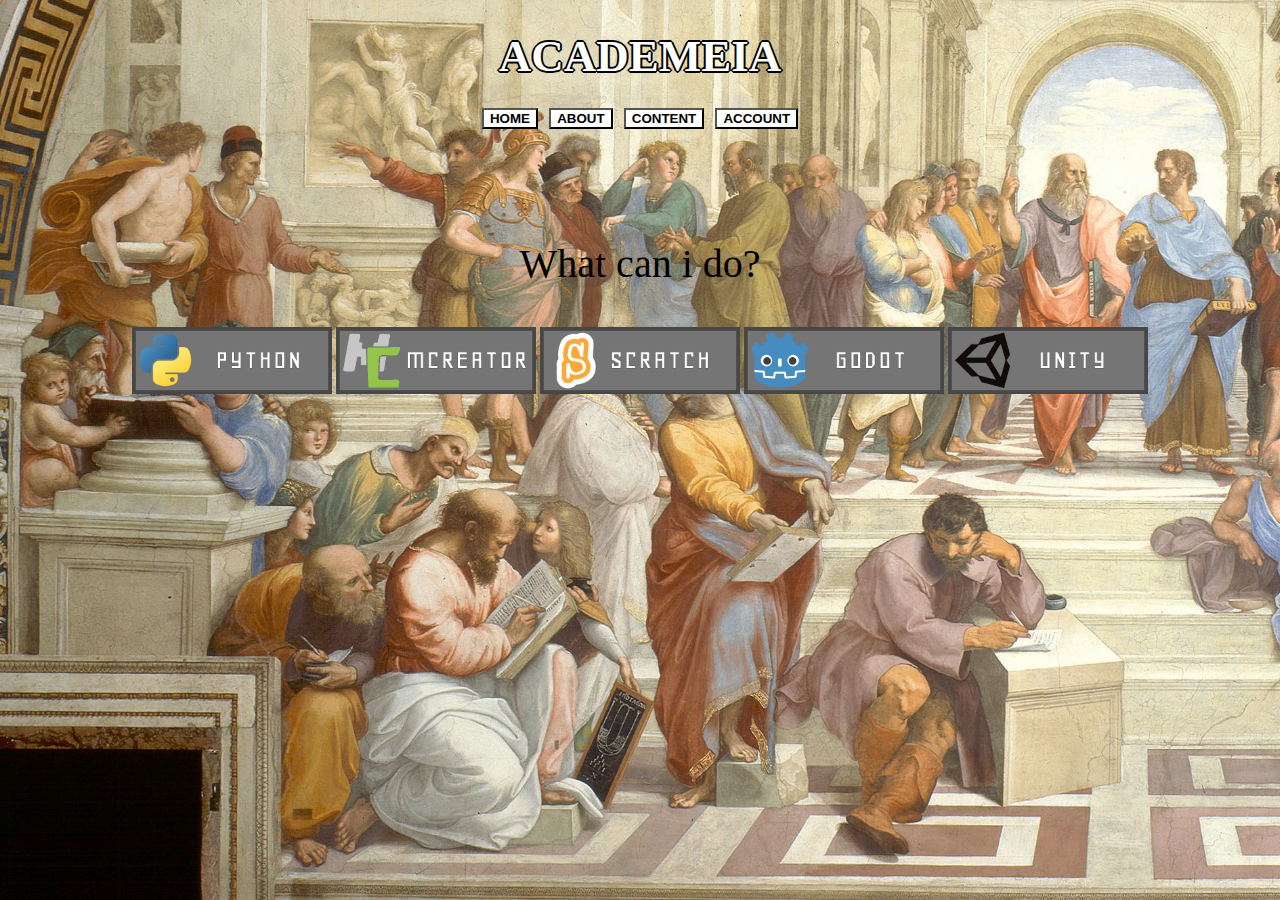
<file: academeia.wtf/index.html>
<!DOCTYPE html>
<html>
    <head>
        <title>Academeia</title>
        <link rel="stylesheet" type="text/css" href="style.css">
    </head>
    <body style="
                 background-image: url(background.jpg);
                 background-repeat: no-repeat;
                 background-attachment: fixed;
                 background-size: cover;
                 text-align: center
                 ">
        <h1 style="font-size: 45px;" class="ol-black">
            <strong>ACADEMEIA</strong><br>
                <button style="background-color: white;"><a class="anti-link" href="index.html"><strong>HOME</strong></a></button>
                <button style="background-color: white;"><a class="anti-link" href="about.html"><strong>ABOUT</strong></a></button>
                <button style="background-color: white;"><a class="anti-link" href="content.html"><strong>CONTENT</strong></a></button>
                <button style="background-color: white;"><a class="anti-link" href="account.html"><strong>ACCOUNT</strong></a></button>
        </h1>
        <br>
        <br>
        <div>
            
            <p style="font-size: 40px;"><p>
            <p style="font-size: 40px;">What can i do?<p>
            <a href="https://www.python.org/about" target="_blank"><img src="PY.jpg" width="200px"></a>
            <a href="https://mcreator.net/about" target="_blank"><img src="MC.jpg" width="200px"></a>
            <a href="https://scratch.mit.edu/about" target="_blank"><img src="S.jpg" width="200px"></a>
            <a href="https://godotengine.org/" target="_blank"><img src="GD.jpg" width="200px"></a>
            <a href="https://unity.com/" target="_blank"><img src="CS.jpg" width="200px"></a>
            
        </div>
    </body>
</html>
</file>
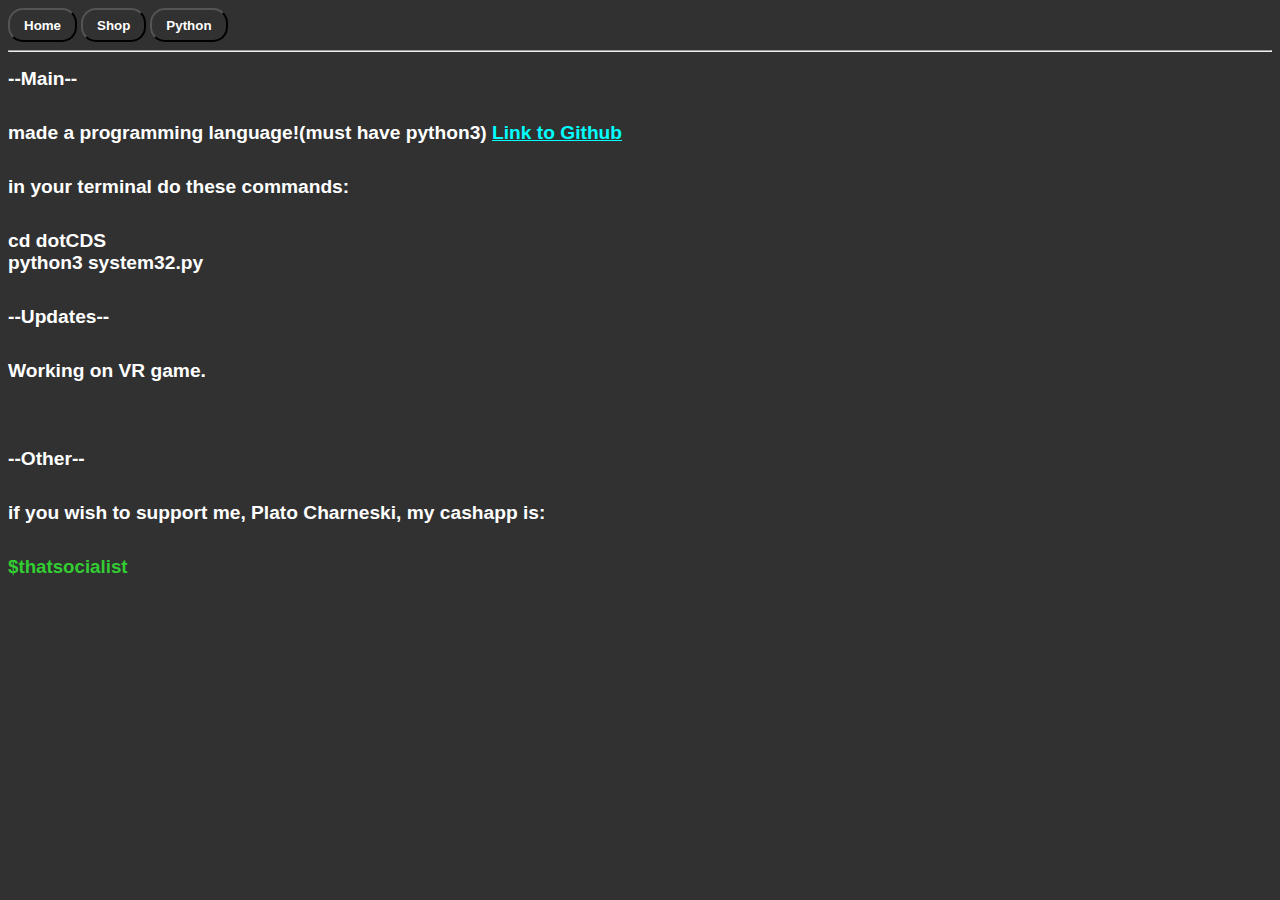
<file: academeia.wtf/SwiftSpider.github.io-master/SwiftSpider.github.io-master/index.html>
<!DOCTYPE html>
<html>
<head>
  <title>Home</title>
  <link href="cssScripts/homecss.css" rel="stylesheet" type="text/css" />
</head><body>
<header>
<button class="navb"><a href="./index.html" class="navb" title="Home page"><strong>Home</strong></a></button>
<button class="navb"><a href="./CON.html" class="navb" title="Quick Learn"><strong>Shop</strong></a></button>
<button class="navb"><a href="./python.html" class="navb" title="Quick Learn"><strong>Python</strong></a></button>
<hr>
</header>
<h2>--Main--</h2>
<h5>made a programming language!(must have python3) <a href="https://github.com/SwiftSpider/dotCDS">Link to Github</a></h5>
<h5>in your terminal do these commands:</h5>
<h5>cd dotCDS<br>python3 system32.py</h5>
<div>
<h2>--Updates--</h2>
<h5>Working on VR game.</h5>
<br>

<h2>--Other--</h2>
<h5>if you wish to support me, Plato Charneski, my cashapp is:</h5>
<h3 class="cashappuser" id="myInput"><strong>$thatsocialist</strong></h3>
</div>
</body>
</html>
</file>
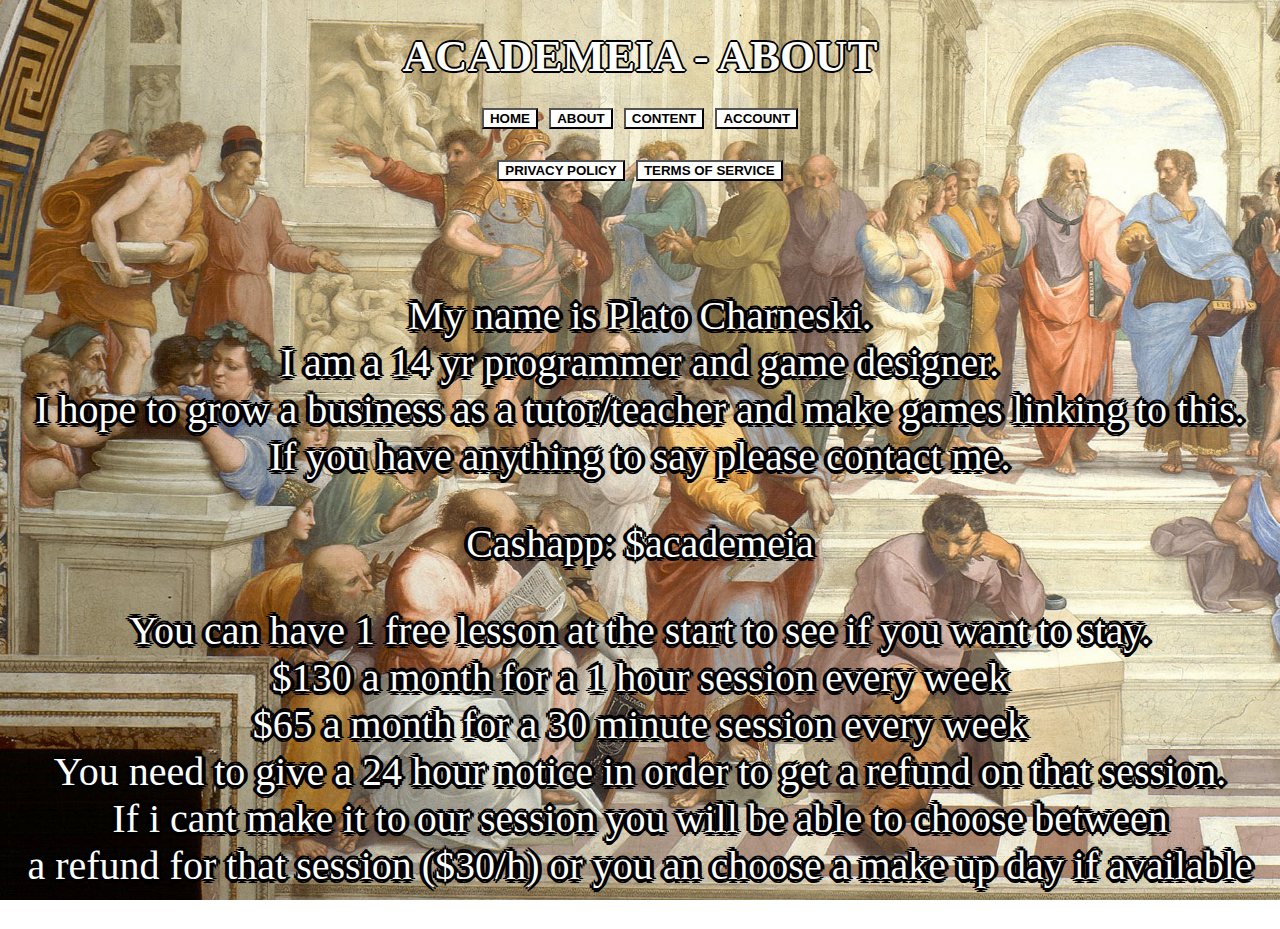
<file: academeia.wtf/about.html>
<!DOCTYPE html>
<html>
    <head>
        <title>Academeia</title>
        <link rel="stylesheet" type="text/css" href="style.css">
    </head>
    <body style="
                 background-image: url(background.jpg);
                 background-repeat: no-repeat;
                 background-attachment: fixed;
                 background-size: cover;
                 text-align: center
                 ">
        <h1 style="font-size: 45px;" class="ol-black">
            <strong>ACADEMEIA - ABOUT</strong><br>
                <button style="background-color: white;"><a class="anti-link" href="index.html"><strong>HOME</strong></a></button>
                <button style="background-color: white;"><a class="anti-link" href="about.html"><strong>ABOUT</strong></a></button>
                <button style="background-color: white;"><a class="anti-link" href="content.html"><strong>CONTENT</strong></a></button>
                <button style="background-color: white;"><a class="anti-link" href="account.html"><strong>ACCOUNT</strong></a></button>
            <br>
                <button style="background-color: white;"><a class="anti-link" href="about/pp.html"><strong>PRIVACY POLICY</strong></a></button>
                <button style="background-color: white;"><a class="anti-link" href="about/tos.html"><strong>TERMS OF SERVICE</strong></a></button>
        </h1>
        <br>
        <br>
        <div class="ol-bb">
            
            <p style="font-size: 40px;">My name is Plato Charneski.<br>I am a 14 yr programmer and game designer.<br>I hope to grow a business as a tutor/teacher and make games linking to this.<br>If you have anything to say please contact me.<p>
            
            <p style="font-size: 40px;">Cashapp: $academeia<p>
            
            <p style="font-size: 40px;">You can have 1 free lesson at the start to see if you want to stay.<br>
            $130 a month for a 1 hour session every week<br>
            $65 a month for a 30 minute session every week<br>
            You need to give a 24 hour notice in order to get a refund on that session.<br>
            If i cant make it to our session you will be able to choose between<br> a refund for that session ($30/h) or you an choose a make up day if available<p>
        </div>
    </body>
</html>
</file>
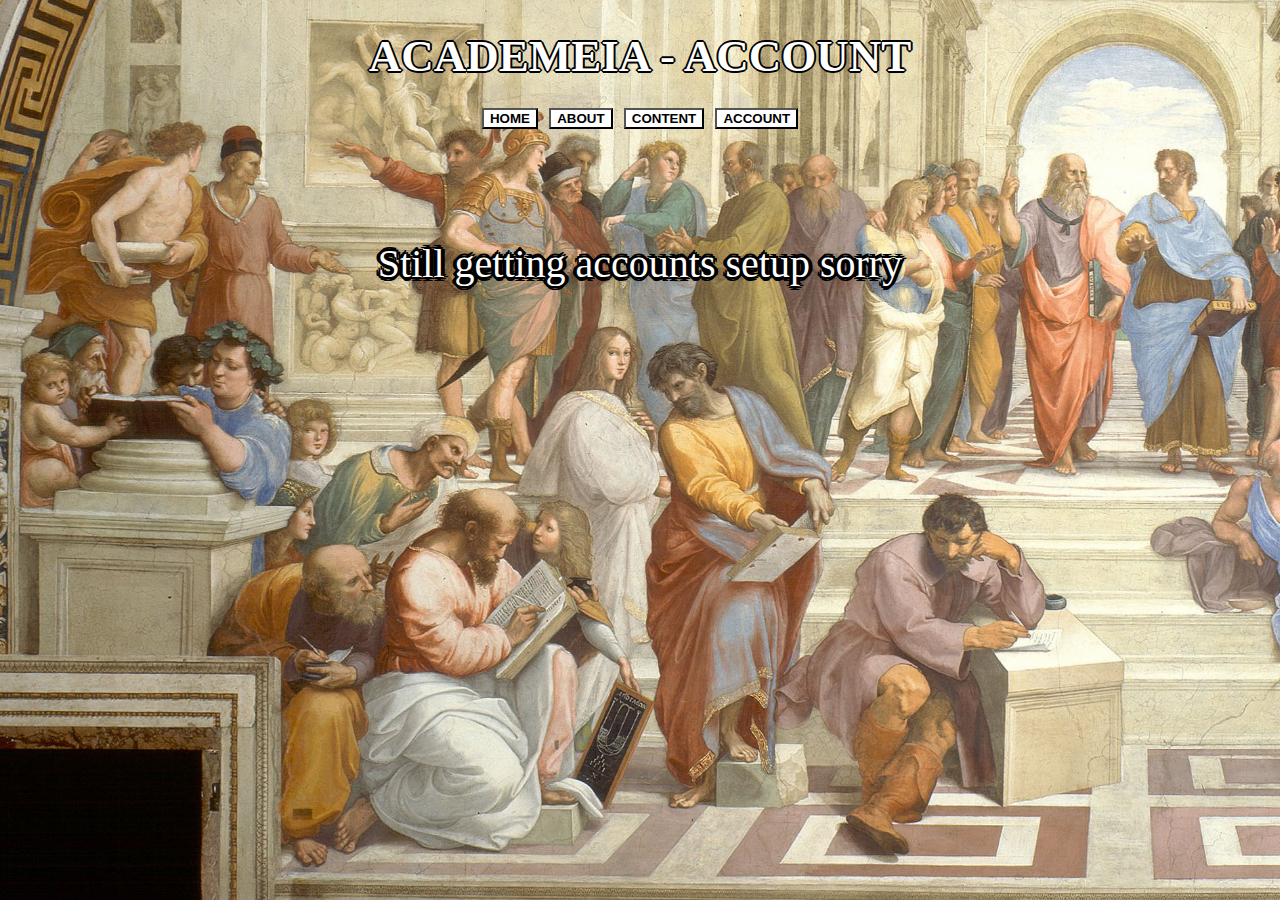
<file: academeia.wtf/account.html>
<!DOCTYPE html>
<html>
    <head>
        <title>Academeia</title>
        <link rel="stylesheet" type="text/css" href="style.css">
    </head>
    <body style="
                 background-image: url(background.jpg);
                 background-repeat: no-repeat;
                 background-attachment: fixed;
                 background-size: cover;
                 text-align: center
                 ">
        <h1 style="font-size: 45px;" class="ol-black">
            <strong>ACADEMEIA - ACCOUNT</strong><br>
                <button style="background-color: white;"><a class="anti-link" href="index.html"><strong>HOME</strong></a></button>
                <button style="background-color: white;"><a class="anti-link" href="about.html"><strong>ABOUT</strong></a></button>
                <button style="background-color: white;"><a class="anti-link" href="content.html"><strong>CONTENT</strong></a></button>
                <button style="background-color: white;"><a class="anti-link" href="account.html"><strong>ACCOUNT</strong></a></button>
        </h1>
        <br>
        <br>
        <div class="ol-bb">
            
            <p style="font-size: 40px;">Still getting accounts setup sorry<p>
            
        </div>
    </body>
</html>
</file>
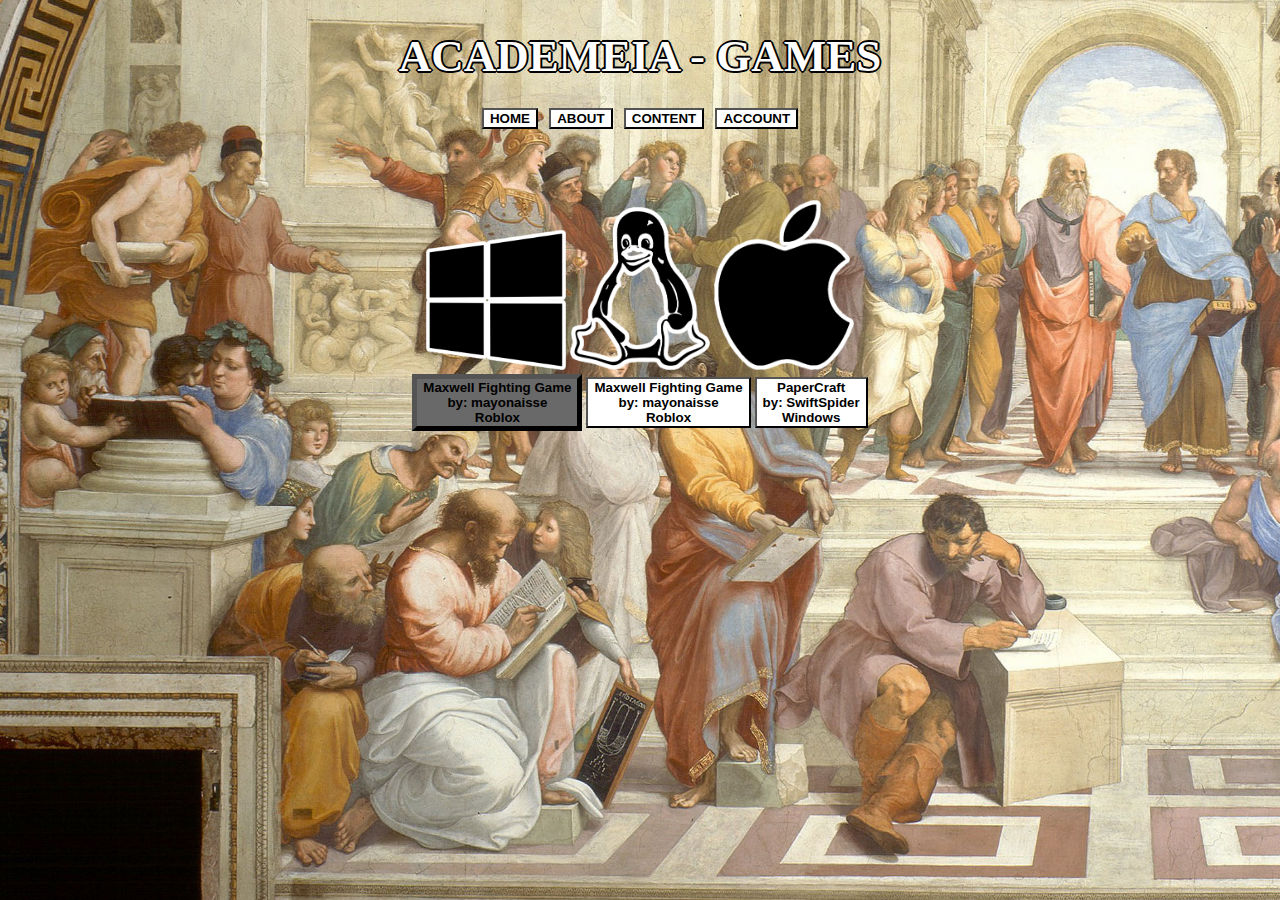
<file: academeia.wtf/content.html>
<!DOCTYPE html>
<html>
    <head>
        <title>Academeia</title>
        <link rel="stylesheet" type="text/css" href="style.css">
    </head>
    <body style="
                 background-image: url(background.jpg);
                 background-repeat: no-repeat;
                 background-attachment: fixed;
                 background-size: cover;
                 text-align: center
                 ">
        <h1 style="font-size: 45px;" class="ol-black">
            <strong>ACADEMEIA - GAMES</strong><br>
                <button style="background-color: white;"><a class="anti-link" href="index.html"><strong>HOME</strong></a></button>
                <button style="background-color: white;"><a class="anti-link" href="about.html"><strong>ABOUT</strong></a></button>
                <button style="background-color: white;"><a class="anti-link" href="content.html"><strong>CONTENT</strong></a></button>
                <button style="background-color: white;"><a class="anti-link" href="account.html"><strong>ACCOUNT</strong></a></button>
        </h1>
        <br>
        <br>
        <div>
            
            <img class="cimg" src="content/windows.png"> <img class="cimg" src="content/linux.png"> <img class="cimg" src="content/macos.png">
            <br>
            <button style="background-color: dimgray; border-color: black; border-width: 5px;"><a class="anti-link" href="https://ro.blox.com/Ebh5?pid=share&is_retargeting=true&af_dp=roblox%3A%2F%2Fnavigation%2Fgame_details%3FgameId%3D4437625652&af_web_dp=https%3A%2F%2Fwww.roblox.com%2Fgames%2F12650586631"><strong>Maxwell Fighting Game<br>by: mayonaisse<br>Roblox</strong></a></button>
            <button style="background-color: white;"><a class="anti-link" href="https://www.roblox.com/games/12650586631/maxwell-fighting-game-v-7-5"><strong>Maxwell Fighting Game<br>by: mayonaisse<br>Roblox</strong></a></button>
            
            <button style="background-color: white;"><a class="anti-link" href="https://supersocialist.itch.io/papercraft"><strong>PaperCraft<br>by: SwiftSpider<br>Windows</strong></a></button>
            
        </div>
    </body>
</html>
</file>
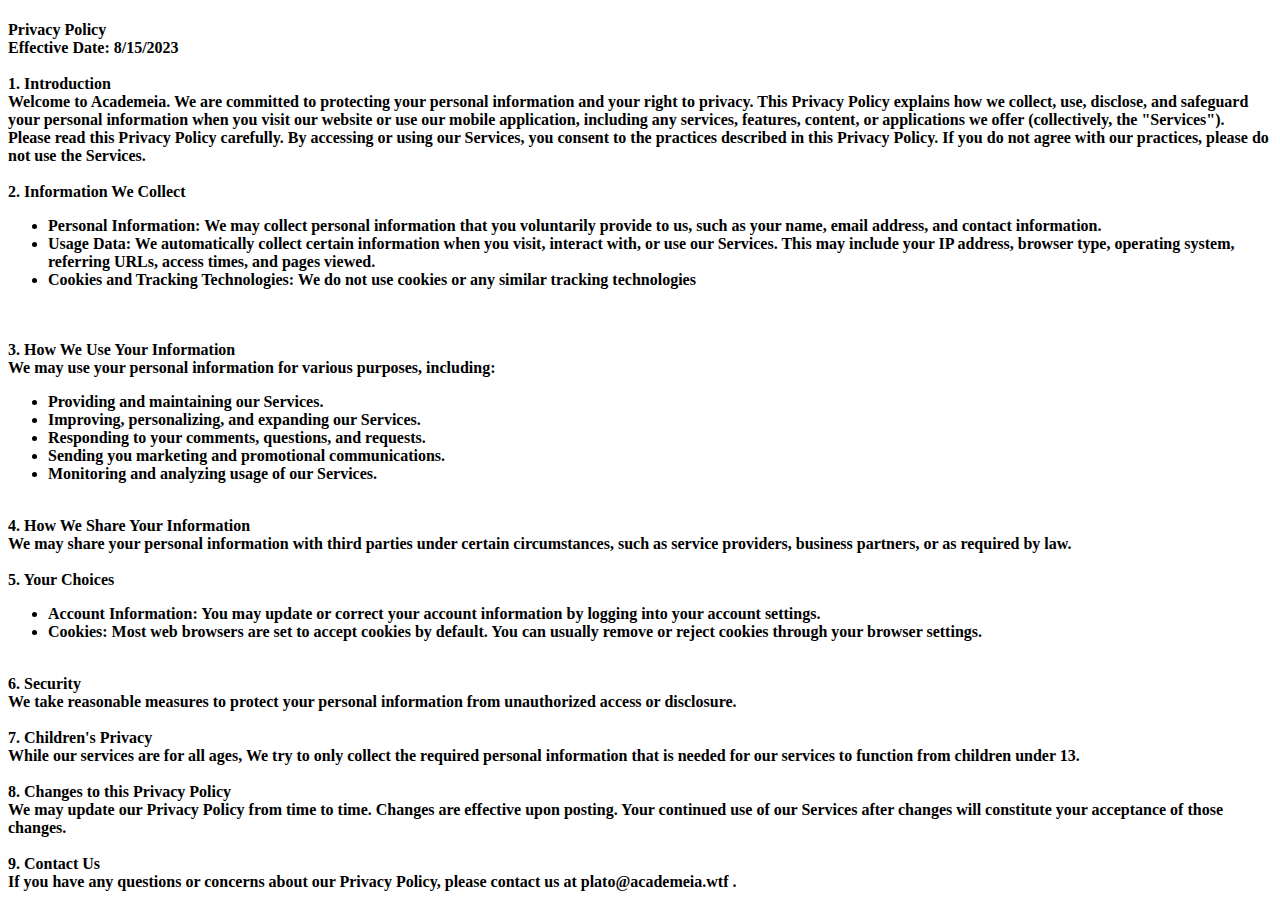
<file: academeia.wtf/about/pp.html>
<!DOCTYPE html>
<html>
    <head>
        <title>Academeia</title>
    </head>
    <body>
        <h4>
Privacy Policy<br>
Effective Date: 8/15/2023<br><br>
1. Introduction<br>
Welcome to Academeia. We are committed to protecting your personal information and your right to privacy. This Privacy Policy explains how we collect, use, disclose, and safeguard your personal information when you visit our website or use our mobile application, including any services, features, content, or applications we offer (collectively, the "Services").<br>
Please read this Privacy Policy carefully. By accessing or using our Services, you consent to the practices described in this Privacy Policy. If you do not agree with our practices, please do not use the Services.<br><br>
2. Information We Collect
            <ul>
<li>Personal Information: We may collect personal information that you voluntarily provide to us, such as your name, email address, and contact information.<br></li>
<li>Usage Data: We automatically collect certain information when you visit, interact with, or use our Services. This may include your IP address, browser type, operating system, referring URLs, access times, and pages viewed.<br></li>
<li>Cookies and Tracking Technologies: We do not use cookies or any similar tracking technologies</li><br><br>
            </ul>
3. How We Use Your Information<br>
We may use your personal information for various purposes, including:
            <ul>
    <li>Providing and maintaining our Services.<br></li>
    <li>Improving, personalizing, and expanding our Services.<br></li>
    <li>Responding to your comments, questions, and requests.<br></li>
    <li>Sending you marketing and promotional communications.<br></li>
    <li>Monitoring and analyzing usage of our Services.<br><br></li>
            </ul>
4. How We Share Your Information<br>
We may share your personal information with third parties under certain circumstances, such as service providers, business partners, or as required by law.<br><br>
5. Your Choices
                <ul>
<li>Account Information: You may update or correct your account information by logging into your account settings.<br>
                    </li><li>Cookies: Most web browsers are set to accept cookies by default. You can usually remove or reject cookies through your browser settings.<br><br></li></ul>
6. Security<br>
We take reasonable measures to protect your personal information from unauthorized access or disclosure.<br><br>
7. Children's Privacy<br>
While our services are for all ages, We try to only collect the required personal information that is needed for our services to function from children under 13.<br><br>
8. Changes to this Privacy Policy<br>
We may update our Privacy Policy from time to time. Changes are effective upon posting. Your continued use of our Services after changes will constitute your acceptance of those changes.<br><br>
9. Contact Us<br>
If you have any questions or concerns about our Privacy Policy, please contact us at plato@academeia.wtf .</h4>
    </body>
</html>
</file>
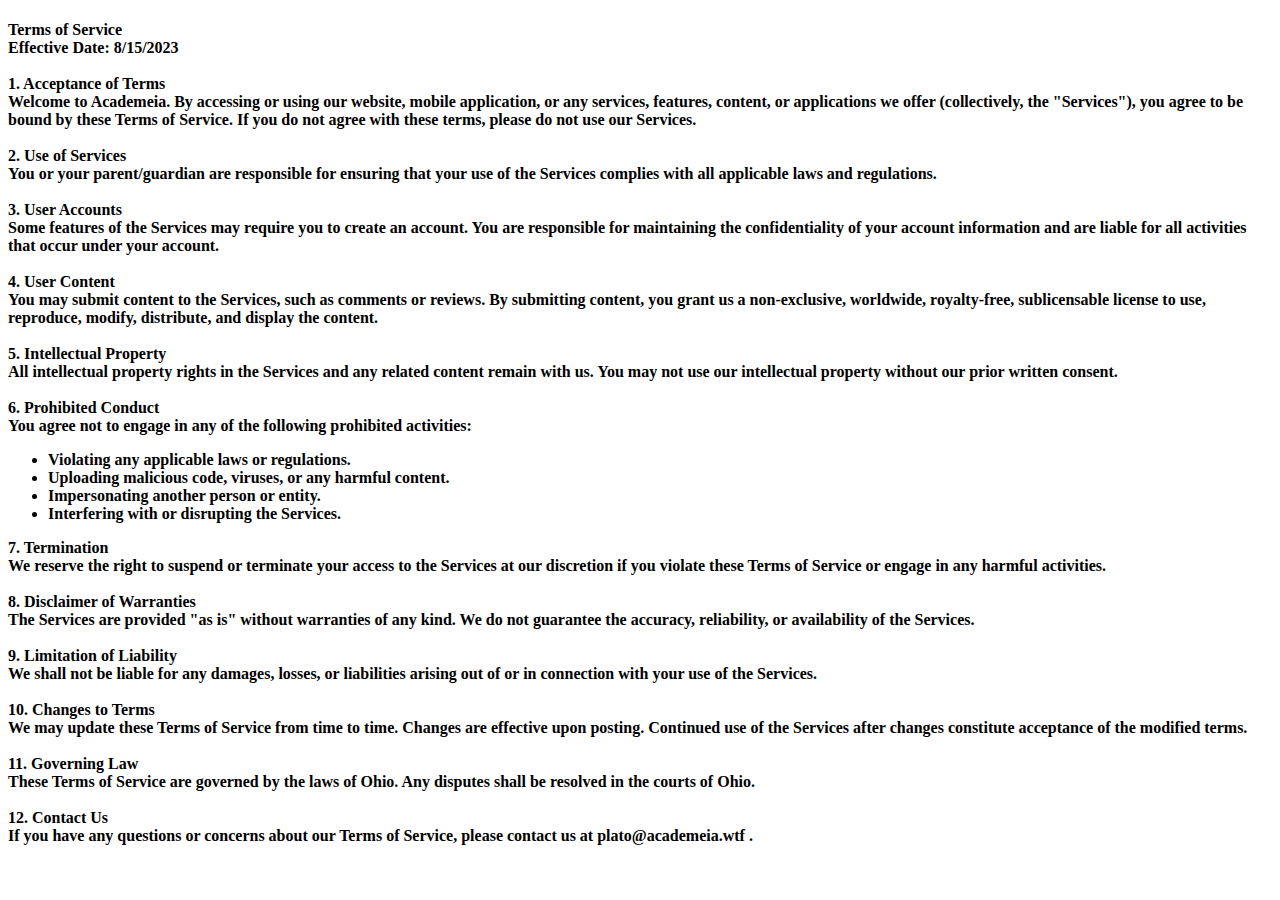
<file: academeia.wtf/about/tos.html>
<!DOCTYPE html>
<html>
    <head>
        <title>Academeia</title>
    </head>
    <body>
        <h4>
Terms of Service<br>
Effective Date: 8/15/2023<br>
            <br>
1. Acceptance of Terms<br>
Welcome to Academeia. By accessing or using our website, mobile application, or any services, features, content, or applications we offer (collectively, the "Services"), you agree to be bound by these Terms of Service. If you do not agree with these terms, please do not use our Services.<br><br>
            
2. Use of Services<br>
You or your parent/guardian are responsible for ensuring that your use of the Services complies with all applicable laws and regulations.<br><br>
3. User Accounts<br>
Some features of the Services may require you to create an account. You are responsible for maintaining the confidentiality of your account information and are liable for all activities that occur under your account.<br><br>
            
4. User Content<br>
You may submit content to the Services, such as comments or reviews. By submitting content, you grant us a non-exclusive, worldwide, royalty-free, sublicensable license to use, reproduce, modify, distribute, and display the content.<br><br>
            
5. Intellectual Property<br>
All intellectual property rights in the Services and any related content remain with us. You may not use our intellectual property without our prior written consent.<br><br>
            
6. Prohibited Conduct<br>
You agree not to engage in any of the following prohibited activities:<ul>
            <li>Violating any applicable laws or regulations.</li>
            <li>Uploading malicious code, viruses, or any harmful content.</li>
            <li>Impersonating another person or entity.</li>
            <li>Interfering with or disrupting the Services.</li></ul>
7. Termination<br>
We reserve the right to suspend or terminate your access to the Services at our discretion if you violate these Terms of Service or engage in any harmful activities.<br><br>
            
8. Disclaimer of Warranties<br>
The Services are provided "as is" without warranties of any kind. We do not guarantee the accuracy, reliability, or availability of the Services.<br><br>
            
9. Limitation of Liability<br>
We shall not be liable for any damages, losses, or liabilities arising out of or in connection with your use of the Services.<br><br>
            
10. Changes to Terms<br>
We may update these Terms of Service from time to time. Changes are effective upon posting. Continued use of the Services after changes constitute acceptance of the modified terms.<br><br>
            
11. Governing Law<br>
These Terms of Service are governed by the laws of Ohio. Any disputes shall be resolved in the courts of Ohio.<br><br>
            
12. Contact Us<br>
If you have any questions or concerns about our Terms of Service, please contact us at plato@academeia.wtf .</h4>
    </body>
</html>
</file>
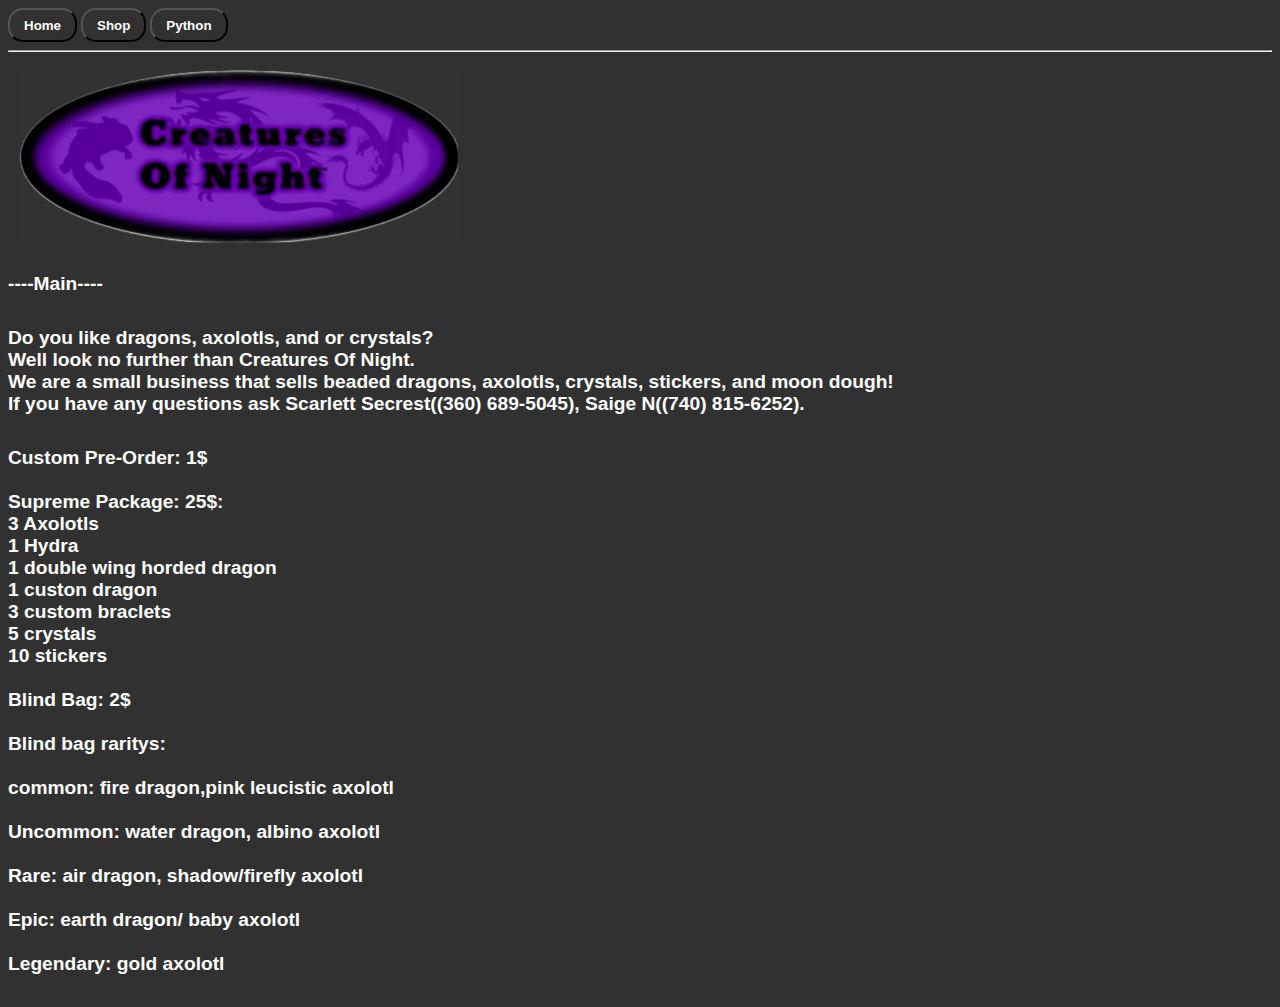
<file: academeia.wtf/SwiftSpider.github.io-master/SwiftSpider.github.io-master/CON.html>
<!DOCTYPE html>
<html>
<head>
  <title>Creatures Of Night</title>
  <link href="cssScripts/homecss.css" rel="stylesheet" type="text/css" />
</head><body>
<header>
<button class="navb"><a href="./index.html" class="navb" title="Home page"><strong>Home</strong></a></button>
<button class="navb"><a href="./CON.html" class="navb" title="Quick Learn"><strong>Shop</strong></a></button>
<button class="navb"><a href="./learn.html" class="navb" title="Quick Learn"><strong>Python</strong></a></button>
<hr>
</header>
<div>
  <img src="Imgs/CONlogo.png" class="alignCenter">
  <h2>----Main----</h2>
    <h5>
      Do you like dragons, axolotls, and or crystals?<br>
      Well look no further than Creatures Of Night.<br>
      We are a small business that sells beaded dragons, axolotls, crystals, stickers, and moon dough!<br>
      If you have any questions ask Scarlett Secrest((360) 689-5045), Saige N((740) 815-6252).</h5>
    <h5>
      Custom Pre-Order: 1$<br>
      <br>
      Supreme Package: 25$:<br>
      3 Axolotls<br>
      1 Hydra<br>
      1 double wing horded dragon<br>
      1 custon dragon<br>
      3 custom braclets<br>
      5 crystals<br>
      10 stickers<br>
      <br>
      Blind Bag: 2$<br>
      <br>
      Blind bag raritys:<br>
      <br>  common: fire dragon,pink leucistic axolotl<br>
        <br>  Uncommon: water dragon, albino axolotl<br>
        <br>  Rare: air dragon, shadow/firefly axolotl<br>
        <br>  Epic: earth dragon/ baby axolotl<br>
        <br>  Legendary: gold axolotl<br>
    </h5>
</div>
</body>
</html>
</file>
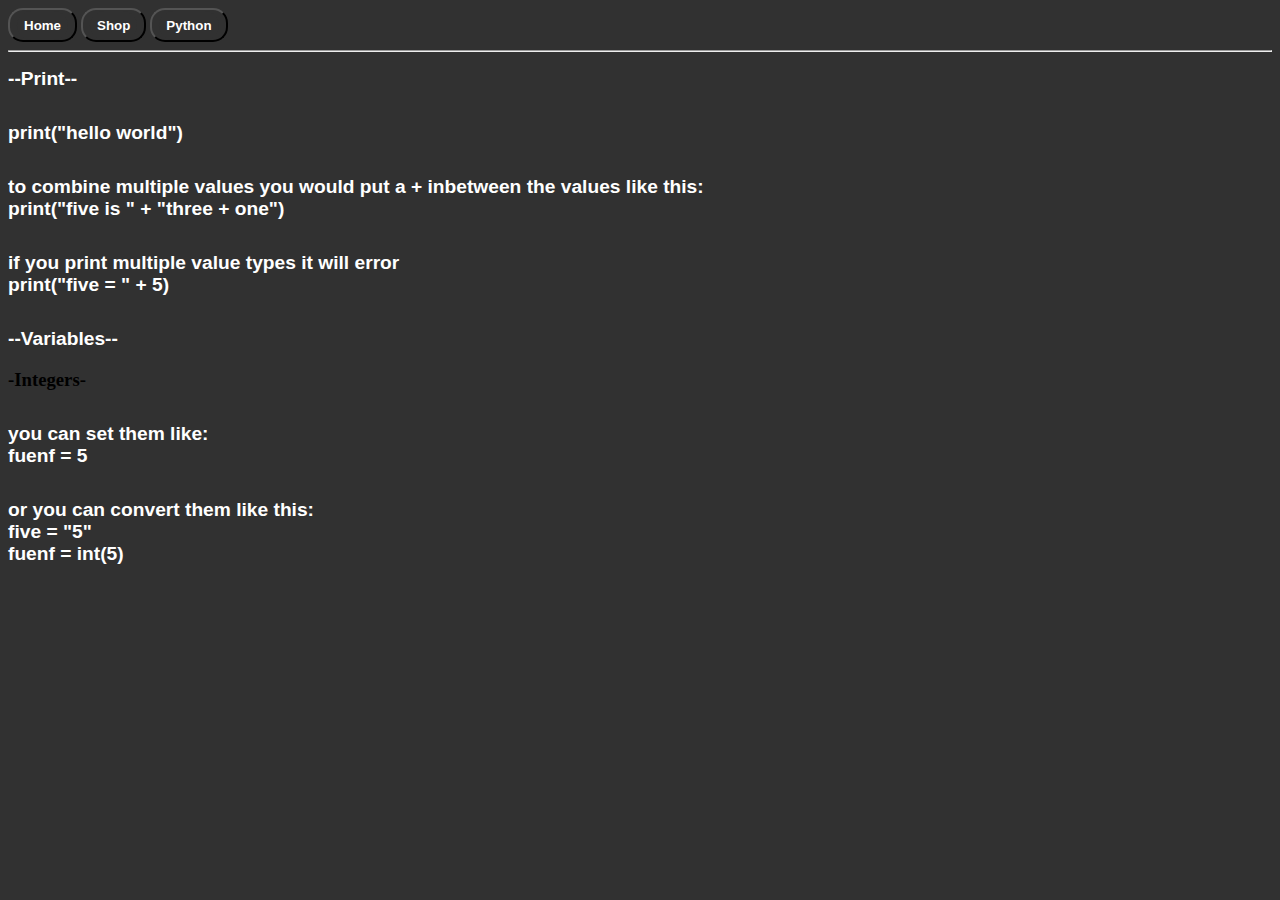
<file: academeia.wtf/SwiftSpider.github.io-master/SwiftSpider.github.io-master/python.html>
<!DOCTYPE html>
<html>
<head>
  <title>Python</title>
  <link href="cssScripts/homecss.css" rel="stylesheet" type="text/css" />
</head><body>
<header>
<button class="navb"><a href="./index.html" class="navb" title="Home page"><strong>Home</strong></a></button>
<button class="navb"><a href="./CON.html" class="navb" title="Quick Learn"><strong>Shop</strong></a></button>
<button class="navb"><a href="./learn.html" class="navb" title="Quick Learn"><strong>Python</strong></a></button>
<hr>
</header>
<h2>--Print--</h2>
<h5>print("hello world")</h5>
<h5>to combine multiple values you would put a + inbetween the values like this:<br>
print("five is " + "three + one")</h5>
<h5>if you print multiple value types it will error<br>print("five = " + 5)</h5>
<div>
<h2>--Variables--</h2>
<h3>-Integers-</h3>
<h5>you can set them like:<br>fuenf = 5</h5>
<h5>or you can convert them like this:<br>five = "5"<br>fuenf = int(5)</h5>
<br>
</div>
</body>
</html>
</file>
<file: academeia.wtf/style.css>
.ol-black {
    color: white;
    text-shadow:
        -1px -1px 0 black,
        1px -1px 0 black,
        -1px 1px 0 black,
        1px 1px 0 black,
        -2px 0 0 black,
        2px 0 0 black,
        0 2px 0 black,
        0 -2px 0 black;}

.ol-bb {
    color: white;
    text-shadow:
        -2px -2px 0 black,
        2px -2px 0 black,
        -2px 2px 0 black,
        2px 2px 0 black,
        -4px 0 0 black,
        4px 0 0 black,
        0 4px 0 black,
        0 -4px 0 black;}

.ol-white {
    color: black;
    text-shadow:
        -1px -1px 0 white,
        1px -1px 0 white,
        -1px 1px 0 white,
        1px 1px 0 white,
        -2px 0 0 white,
        2px 0 0 white,
        0 2px 0 white,
        0 -2px 0 white;}

.ol-wb {
    color: black;
    text-shadow:
        -2px -2px 0 white,
        2px -2px 0 white,
        -2px 2px 0 white,
        2px 2px 0 white,
        -4px 0 0 white,
        4px 0 0 white,
        0 4px 0 white,
        0 -4px 0 white;}

.anti-link {text-decoration: none; color: black;}

.cimg {width: 140px;}
.cbut {
    background-color: dimgray;
}
</file>
<file: academeia.wtf/SwiftSpider.github.io-master/SwiftSpider.github.io-master/cssScripts/homecss.css>
.navb {
    background-color: rgb(49,49,49);
    color: white;
    font-family: sans-serif;
    text-decoration: inherit;
    font-style: bold;
    padding: 7px 7px 7px 7px;
    vertical-align:middle;
    border-radius: 15px;
}

.alignCenter {
    text-align:center;
}

body {
    background-color: rgb(49, 49, 49);
}

h2 {
    color: white;
    font-family: sans-serif;
    font-size:larger;
    text-decoration: inherit;
    font-style: bold;
}

h5 {
    color: white;
    font-family: sans-serif;
    font-size:larger;
}

.cashappuser {
    color: limegreen;
    font-style: bold;
    font-family: sans-serif;
}

.cashappbutton {
    color: white;
    background-color: rgb(49,49,49);
    font-style: bold;
}

a {
    color: cyan;
}
</file>
